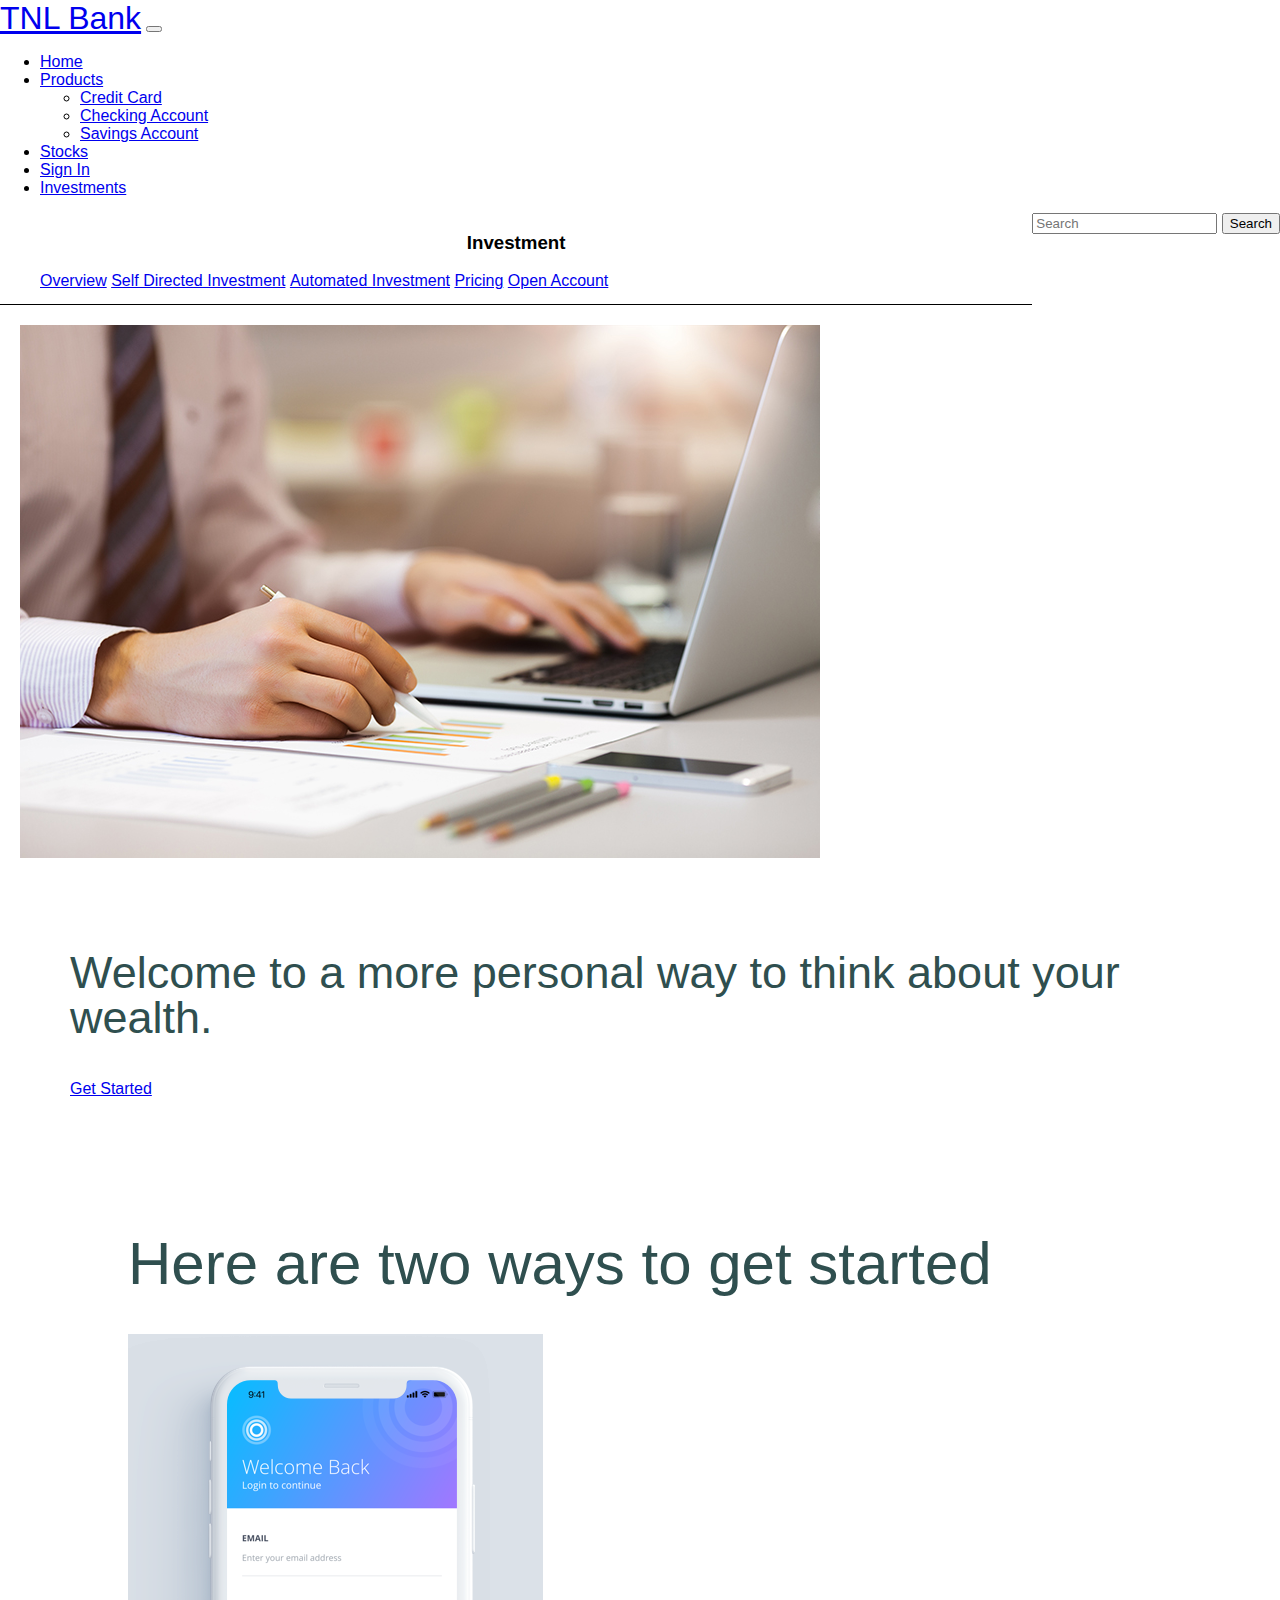
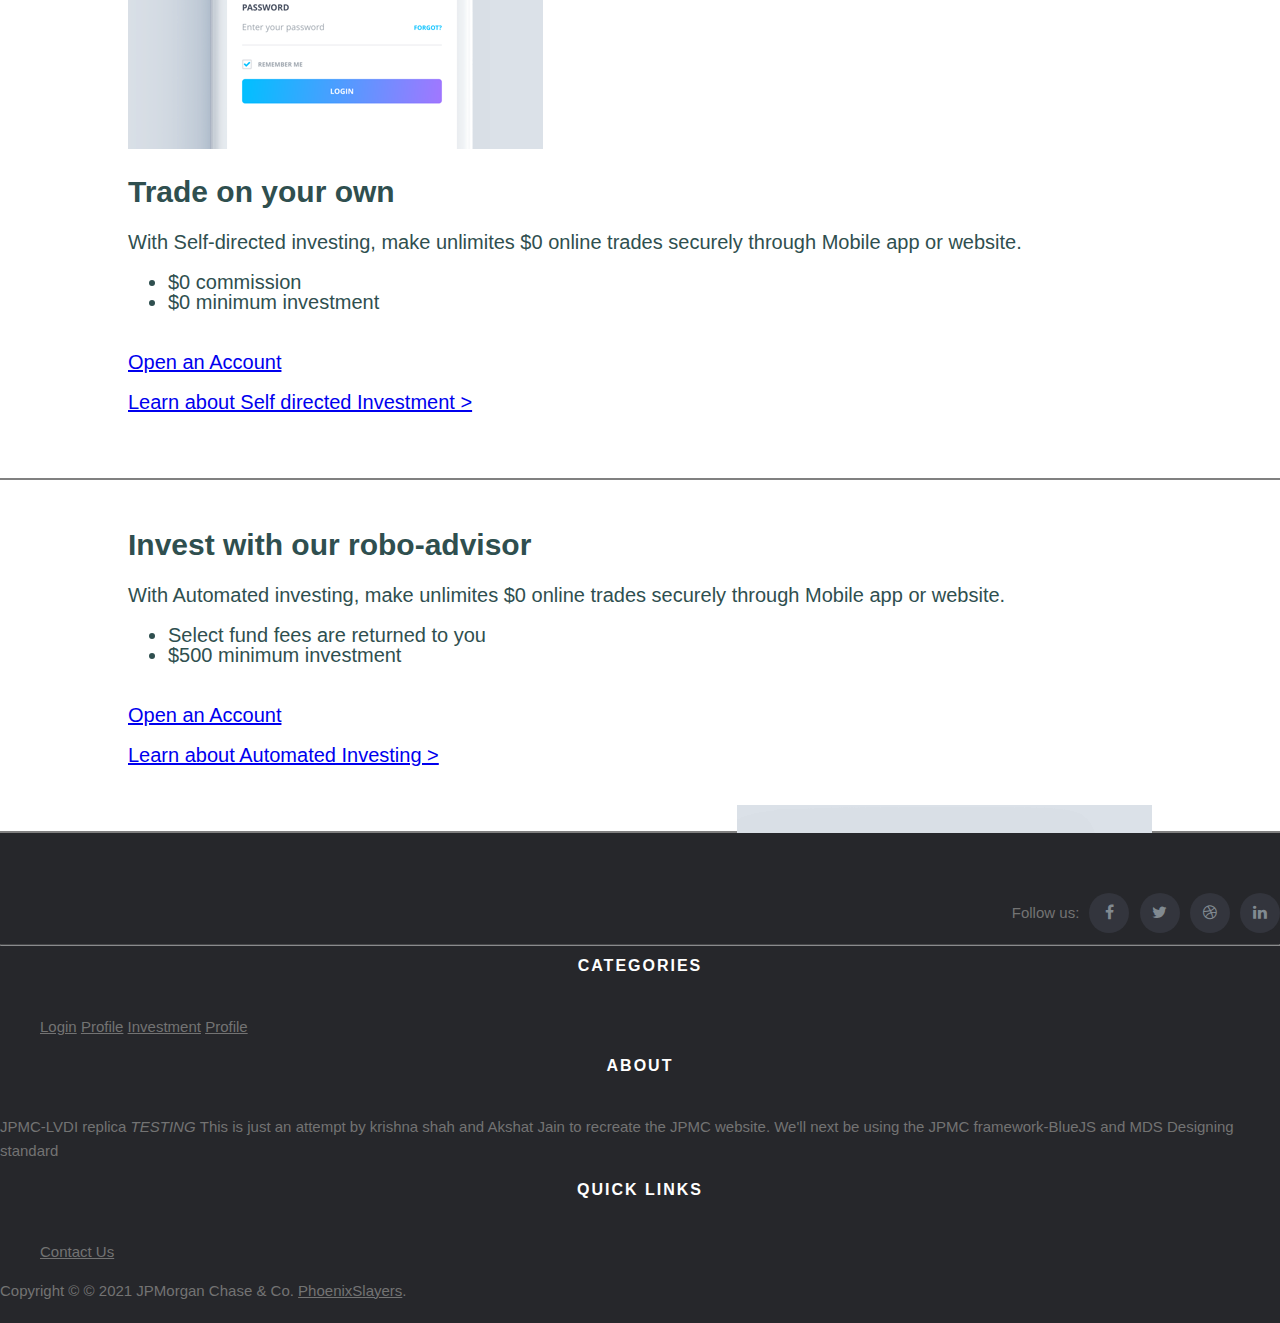
<file: index.html>
<!DOCTYPE html>
<html lang="en">
<head>
    <meta charset="UTF-8">
    <meta http-equiv="X-UA-Compatible" content="IE=edge">
    <meta name="viewport" content="width=device-width, initial-scale=1.0">
    <link href="/css/style.css" rel="stylesheet"> 
    <link rel="stylesheet" href="/css/all.min.css">
    <link rel="stylesheet" href="/css/header.css">
    <!-- <link href="/css/login.css" rel="stylesheet">  -->
    
    <script src="./js/index.js" type="module"></script>
    <script src="/js/stocks.js"></script>
    <script src="https://cdn.zingchart.com/zingchart.min.js"></script>
    <link href="https://cdn.jsdelivr.net/npm/bootstrap@5.0.0-beta2/dist/css/bootstrap.min.css" rel="stylesheet" integrity="sha384-BmbxuPwQa2lc/FVzBcNJ7UAyJxM6wuqIj61tLrc4wSX0szH/Ev+nYRRuWlolflfl" crossorigin="anonymous">
    <link rel="stylesheet" href="https://cdnjs.cloudflare.com/ajax/libs/font-awesome/4.7.0/css/font-awesome.min.css">
    <title>TnI website</title>  
</head>
<body>

<nav class="navbar sticky-top navbar-expand-lg navbar-light bg-light">
  <div class="container-fluid">
    <!--<a class="navbar-brand" href="#">
      <img src="/images/chase.png" alt="" width="50" height="25" class="d-inline-block align-top">
    </a>-->
    <a class="navbar-brand" style="font-size: xx-large;" href="#">TNL Bank</a>
    <button class="navbar-toggler" type="button" data-bs-toggle="collapse" data-bs-target="#navbarSupportedContent" aria-controls="navbarNav" aria-expanded="false" aria-label="Toggle navigation">
      <span class="navbar-toggler-icon"></span>
    </button>
    <div class="collapse navbar-collapse" id="navbarSupportedContent">
      Some NavBar Content     
    </div>
  </div>
</nav>
<nav class="navbar scrollmenu" style="border-bottom: 1px solid;">
  <div class="row col-12">
      <div class="col-3" style="text-align: center;">
          <h3>Investment</h3>
      </div>
      <div class="container-fluid col-9" >
        <ul class="menu">
            <li class="nav-item">
              <a class="nav-link active" aria-current="page"  href="#">Overview</a>
            </li>
            <li class="nav-item">
              <a class="nav-link"  href="#">Self Directed Investment</a>
            </li>
            <li class="nav-item">
              <a class="nav-link"  href="#">Automated Investment</a>
            </li>
            <li class="nav-item">
              <a class="nav-link"  href="#">Pricing</a>
            </li>
           
            <li class="nav-item">
              <a class="nav-link"  href="#">Open Account</a>
            </li>
          </ul>

      </div>
  </div>
  
</nav>

<div id="app"></div>


  <!-- Site footer -->
  <footer class="site-footer">
    <div class="container">
        <div class="col-md-7 col-sm-7 col-xs-12">
          <ul class="social-icons">
            <li>Follow us: </li>
            <li><a class="facebook" href="#"><i class="fa fa-facebook"></i></a></li>
            <li><a class="twitter" href="#"><i class="fa fa-twitter"></i></a></li>
            <li><a class="dribbble" href="#"><i class="fa fa-dribbble"></i></a></li>
            <li><a class="linkedin" href="#"><i class="fa fa-linkedin"></i></a></li>   
          </ul>
        </div>
      <hr>
    </div>
    <div class="container">
      <h6 class="center-text">Categories</h6>
      <div class="col-xs-12 col-md-12 col-sm-12 footer-links"> 

      <ul class="footer-links"  >
          <li>  <a href="/signin">Login</a> </li>
          <li>  <a href="/profile">Profile</a> </li>
          <li> <a href="/investments">Investment</a> </li>
          <li> <a href="/profile">Profile</a> </li>
          </ul>
      </div>
    </div>
    <div class="container">
        <div class="row-sm-12 row-md-6">
          <h6 class="center-text">About</h6>
          <p class="text-justify">JPMC-LVDI replica <i>TESTING  </i> This is just an attempt by krishna shah and Akshat Jain to recreate the JPMC website. We'll next be using the JPMC framework-BlueJS and MDS Designing standard</p>
        </div>

        <div class="row-xs-6 row-md-3">
          <h6 class="center-text">Quick Links</h6>
          <ul class="footer-links">
            <li><a href="/contact">Contact Us</a></li>
          </ul>
        </div>

      <div class="col-md-7 col-sm-7 col-xs-12">
        <p class="copyright-text">Copyright &copy; © 2021 JPMorgan Chase & Co. 
     <a href="#">PhoenixSlayers</a>.
        </p>
      </div>
    </div>
   
</footer>

<!-- <script src="/js/cart.js"></script> -->
<script src="https://cdn.jsdelivr.net/npm/bootstrap@5.0.0-beta2/dist/js/bootstrap.bundle.min.js" integrity="sha384-b5kHyXgcpbZJO/tY9Ul7kGkf1S0CWuKcCD38l8YkeH8z8QjE0GmW1gYU5S9FOnJ0" crossorigin="anonymous"></script>
<script src="/js/stocklogic.js"></script>
</body>
</html>
</file>
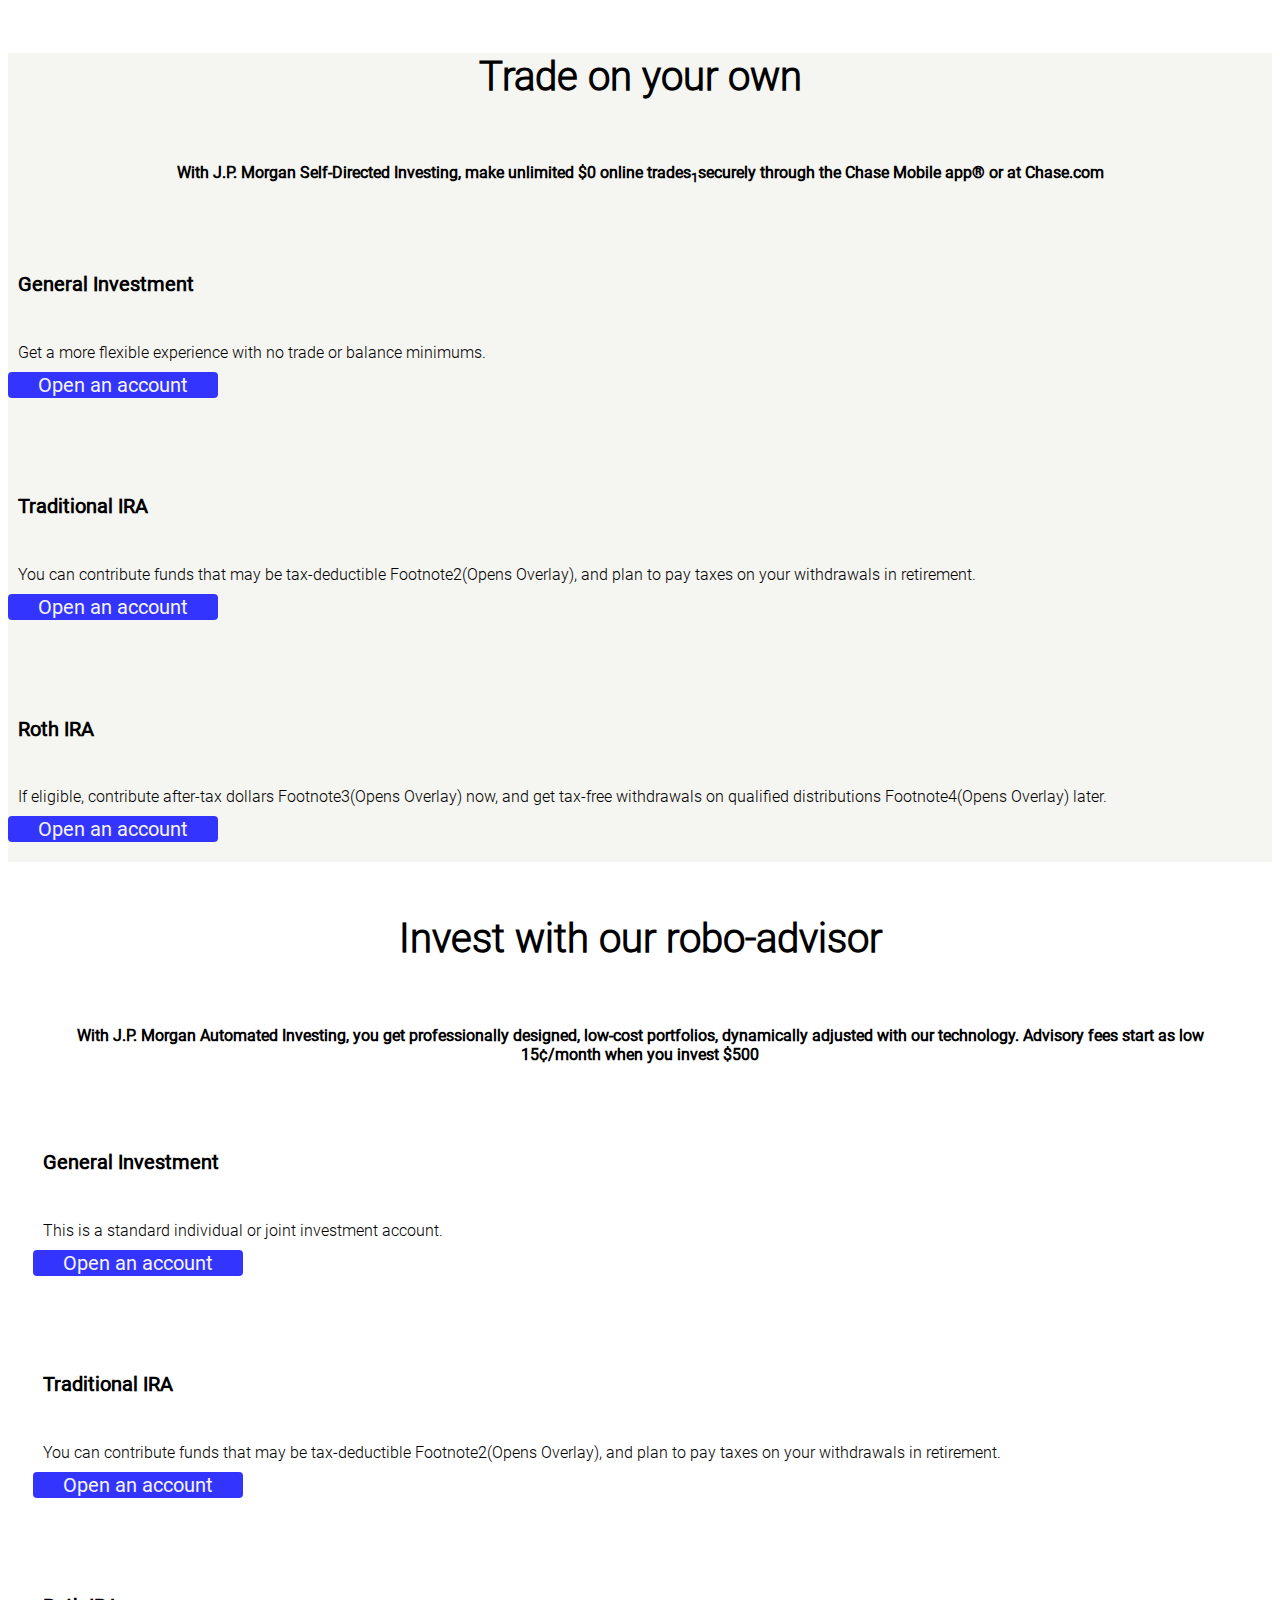
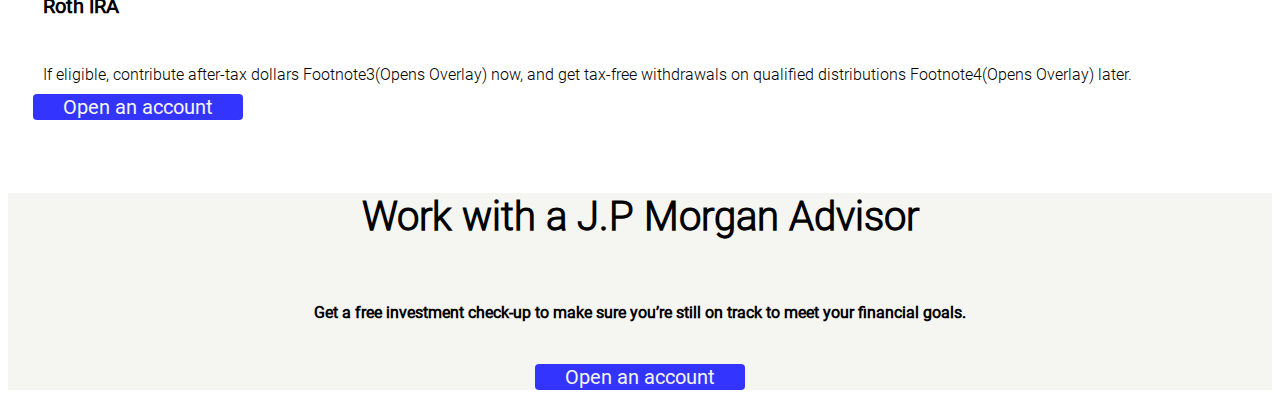
<file: investments.html>
<!DOCTYPE html>
<html lang="en">
<head>
    <meta charset="UTF-8">
    <meta http-equiv="X-UA-Compatible" content="IE=edge">
    <meta name="viewport" content="width=device-width, initial-scale=1.0">
    <!-- <link href="/css/login.css" rel="stylesheet">  -->
    <link href="https://cdn.jsdelivr.net/npm/bootstrap@5.0.0-beta2/dist/css/bootstrap.min.css" rel="stylesheet" integrity="sha384-BmbxuPwQa2lc/FVzBcNJ7UAyJxM6wuqIj61tLrc4wSX0szH/Ev+nYRRuWlolflfl" crossorigin="anonymous">
    <link rel="stylesheet" href="https://cdnjs.cloudflare.com/ajax/libs/font-awesome/4.7.0/css/font-awesome.min.css">
    <link rel="stylesheet" href="/css/investments.css">
    <title>TnI website</title>  
</head>
<body>
    <div class="investments-section1" >
        <h4 class="section-heading">
           Trade on your own 
        </h4>
        <h6 class="section-subheading">
            With J.P. Morgan Self-Directed Investing, make unlimited $0 online trades<span><sub>1</sub></span>securely through the Chase Mobile app® or at Chase.com
        </h6>
        <div class="row">
            <div class="col-md-4 col-s-12 parent-bucket">
                <div class="col">
                    <h6 class="bucket-heading"> General Investment</h6>
                    <p class="bucket-body">Get a more flexible experience with no trade or balance minimums.</p>
                    <div style="height:40px;"></div>
                    <hr class="section-bucket-separator">
                </div>
                <button class="buckets-button child-bucket-element">Open an account</button>
                <!-- <button class="buckets-button bucket-button-allignment">Open an account</button> -->
            </div>
            <div class="col-md-4 col-s-12 parent-bucket">
                <div class="col">
                    <h6 class="bucket-heading"> Traditional IRA</h6>
                    <p class="bucket-body">You can contribute funds that may be tax-deductible Footnote2(Opens Overlay), and plan to pay taxes on your withdrawals in retirement. </p>
                    <div style="height:40px;"></div>
                    <hr class="section-bucket-separator">
                </div>
                <button class="buckets-button child-bucket-element">Open an account</button>
            </div>
            <div class="col-md-4 col-s-12 parent-bucket">
                <div class="col">
                    <h6 class="bucket-heading"> Roth IRA</h6>
                    <p class="bucket-body">If eligible, contribute after-tax dollars Footnote3(Opens Overlay) now, and get tax-free withdrawals on qualified distributions Footnote4(Opens Overlay) later.</p>
                    <div style="height:40px;"></div>
                    <hr class="section-bucket-separator">
                </div>
                <button class="buckets-button child-bucket-element">Open an account</button>
            </div>
        </div> 
    </div>

    <div class="investments-section2" >
        <h4 class="section-heading">
            Invest with our robo-advisor 
        </h4>
        <h6 class="section-subheading">
            With J.P. Morgan Automated Investing, you get professionally designed, low-cost portfolios, dynamically adjusted with our technology. Advisory fees start as low 15¢/month when you invest $500
        </h6>
        <div class="row">
            <div class="col-md-4 col-s-12 parent-bucket">
                <div class="col">
                    <h6 class="bucket-heading"> General Investment</h6>
                    <p class="bucket-body">This is a standard individual or joint investment account.</p>
                    <div style="height:40px;"></div>
                    <hr class="section-bucket-separator">
                </div>
                <button class="buckets-button child-bucket-element">Open an account</button>
            </div>
            <div class="col-md-4 col-s-12 parent-bucket">
                <div class="col">
                    <h6 class="bucket-heading"> Traditional IRA</h6>
                    <p class="bucket-body">You can contribute funds that may be tax-deductible Footnote2(Opens Overlay), and plan to pay taxes on your withdrawals in retirement.</p>
                    <div style="height:40px;"></div>
                    <hr class="section-bucket-separator">
                </div>
                <button class="buckets-button child-bucket-element">Open an account</button>
            </div>
            <div class="col-md-4 col-s-12 parent-bucket">
                <div class="col">
                    <h6 class="bucket-heading"> Roth IRA</h6>
                    <p class="bucket-body">If eligible, contribute after-tax dollars Footnote3(Opens Overlay) now, and get tax-free withdrawals on qualified distributions Footnote4(Opens Overlay) later.</p>
                    <div style="height:40px;"></div>
                    <hr class="section-bucket-separator">
                </div>
                <button class="buckets-button child-bucket-element">Open an account</button>
            </div>
        </div> 
    </div>

    <div class="investments-section1 parent-bucket">
        <h4 class="section-heading">
        Work with a J.P Morgan Advisor 
        </h4>
        <h6 class="section-subheading">
            Get a free investment check-up to make sure you’re still on track to meet your financial goals.
        </h6>
        <div style="height: 20px;"></div>
        <button  class="buckets-button horizontal-center-button">Open an account</button>
    </div>

</body>
</html>
</file>
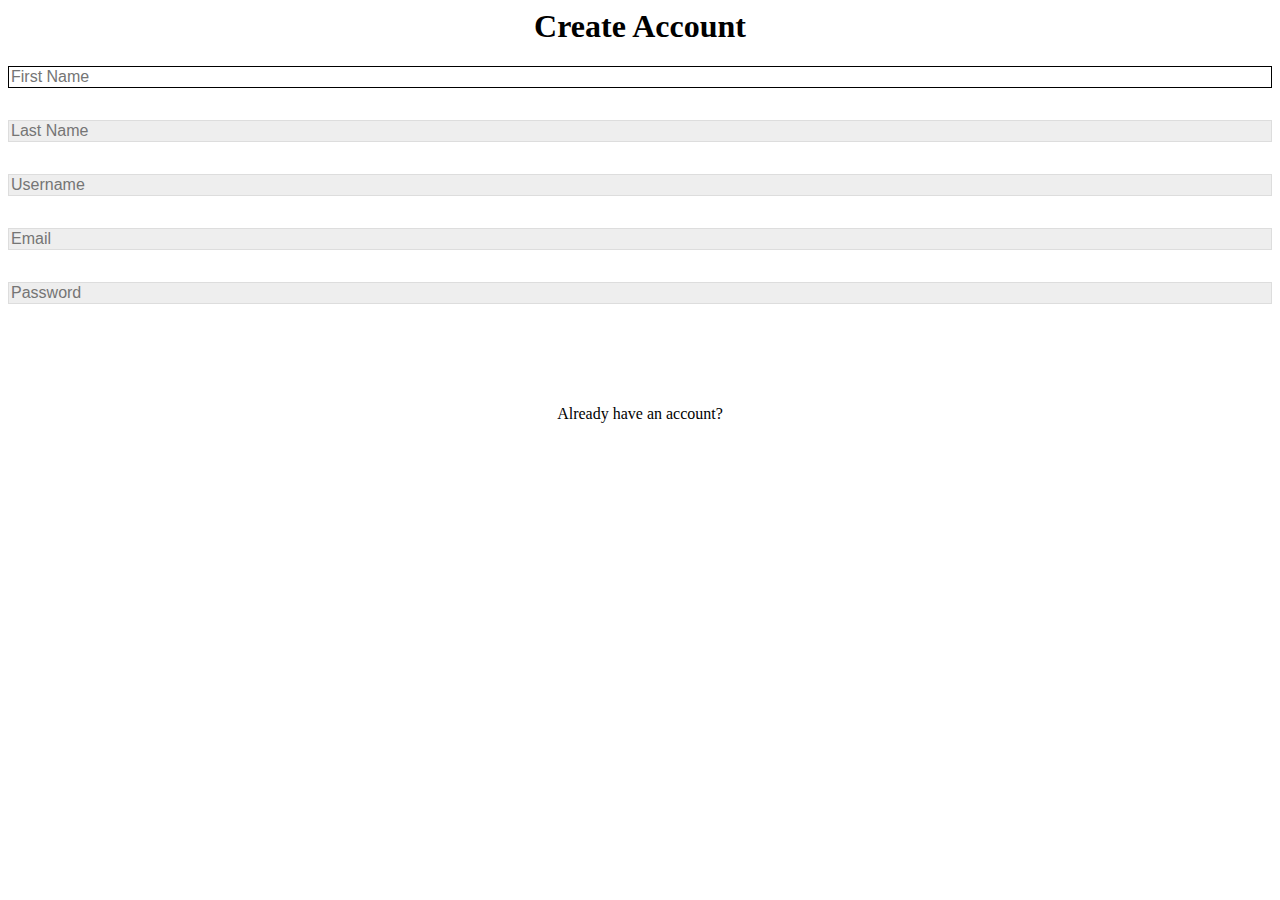
<file: signin.html>
<html>
  <head>
    <title>Sign Up and Sign in Page </title>
    <meta charset="UTF-8">
    <meta http-equiv="X-UA-Compatible" content="IE=edge">
    <meta name="viewport" content="width=device-width, initial-scale=1.0">
    <link href="/css/login.css" rel="stylesheet">
  </head>
<body>
  <div class="container">
    <form class="form form--hidden" id="login">
      <h1 class="form__title">Login</h1>
      <div class="form__message form__message--error "></div>
      <div class="form__input-group">
        <input id="signinUserName" type="text" class="form__input" autofocus placeholder="Username or email" required>
        <div class="form__input-error-message"></div>
      </div>
      <div class="form__input-group">
        <input id="signinPassword" type="password" class="form__input" autofocus placeholder="Password" required>
        <div class="form__input-error-message"></div>
      </div>
      <button class="form__button" type="submit">Continue</button>
      <p class="form__text">
        <a href="#" class="form__link">Forgot Password</a>
      </p>
      <p class="form__text">
        <a href="" id="linkCreateAccount" class="form__link">Don't have an account? Create Account</a>
      </p>   
     </form>

     <form class="form" id="createAccount">
      <h1 class="form__title">Create Account</h1>
      <div class="form__message form__message--error "></div>
      <div class="form__input-group">
        <input type="text" class="form__input" autofocus placeholder="First Name" required>
        <div class="form__input-error-message"></div>
      </div>
      <div class="form__input-group">
        <input type="text" class="form__input" autofocus placeholder="Last Name" required>
        <div class="form__input-error-message"></div>
      </div>
      <div class="form__input-group">
        <input type="text" class="form__input" autofocus placeholder="Username" required>
        <div class="form__input-error-message"></div>
      </div>
      <div class="form__input-group">
        <input id="emailid" type="text" class="form__input" autofocus placeholder="Email" required>
        <div class="form__input-error-message"></div>
      </div>
      <div class="form__input-group">
        <input id="signupPassword" type="password" class="form__input" autofocus placeholder="Password" required>
        <div class="form__input-error-message"></div>
      </div>
      <button class="form__button" type="submit">Continue</button>
      <p class="form__text">
        <a href="" id="linkLogin" class="form__link">Already have an account?</a>
      </p>   
     </form>
  </div>
  <script src="./js/login.js"></script>
</body>

</html>
</file>
<file: css/style.css>
@import "footer.css";

@font-face {
  font-family: "roboto";
  src: url("../fonts/Roboto-Black.ttf");
}

@font-face {
  font-family: "robotoItalic";
  src: url("../fonts/Roboto-BlackItalic.ttf");
}

/* Top Nav Bar */
.topnav {
  overflow: hidden;
  background-color: #333;
}

.topnav a {
  float: left;
  color: #f2f2f2;
  text-align: center;
  padding: 14px 16px;
  text-decoration: none;
  font-size: 17px;
}

.topnav a:hover {
  background-color: #ddd;
  color: black;
}

.topnav a.active {
  background-color: yellow;
  color: black;
}

body {
  margin: 0;
  font-family: Arial, Helvetica, sans-serif;
}

.card {
  /* Add shadows to create the "card" effect */
  box-shadow: 0 4px 8px 0 rgba(0, 0, 0, 0.2);
  transition: 0.3s;
  border-radius: 5px;
  width: 300px;
  height: 400px;
  padding: 5px 5px 5px 5px;
}

/* On mouse-over, add a deeper shadow */
.card:hover {
  box-shadow: 0 8px 16px 0 rgba(0, 0, 0, 0.2);
}

a.custom-card,
a.custom-card:hover {
  color: inherit;
}
/* Add some padding inside the card container */

.grid-container {
  display: grid;
  grid-column-gap: 50px;
  grid-row-gap: 70px;
  padding-left: 20px;
  align-self: center;
  align-items: center;
  grid-template-columns: auto auto auto auto;
}

.avatar {
  width: 150px;
  height: 150px;
  border-radius: 50%;
  border: thick;
  float: left;
  border-color: green;
  margin-top: 5%;
  position: absolute;
  left: 0;
}

.parent {
  position: relative;
  align-content: center;
  /* align-items: center; */
}

.center-text {
  text-align: center;
}

@media only screen and (min-width: 500px) {
  .card-layout-1 {
    width: max-content;
  }
}

@media (max-width: 991px) {
  .col-margin {
    margin-bottom: 15px;
  }
}
/* Font Awesome icons */
/* .fa {
  padding: 20px;
  font-size: 30px;
  width: 50px;
  text-align: center;
  text-decoration: none;
  margin: 5px 2px;
}
.fa:hover {
  opacity: 0.7;
}
.fa-linkedin {
  background: #007bb5;
  color: white;
}
.fa-github {
  background: white;
  color: black;
} */
</file>
<file: css/header.css>
* {
    box-sizing: border-box;
    
  }
ul.menu {
    margin: 0 auto;
    
}
ul.menu li {
    display: inline-block;
    height: 2em;
}
ul.menu a {
    display: block;
    
}
ul.menu a:hover {
   
    cursor: pointer;
}
.getstarted{
    padding: 20px;
    /*background-color: #e7e7e7;*/
}
.scrollmenu {
  overflow: auto;
  white-space: nowrap;
}
.scrollmenu a {
  display: inline-block;
 }
 .getstartedcontent{
    padding: 50px 50px;
 }
 h2.getstartedtitle
 {
 display: flex;
 justify-content: center;
 align-items: center;
 font-size: 45px;
 padding: auto;
 margin-bottom: 40px;
 text-align: left;
 color: darkslategray;
 font-weight: 300;
 
 display: inline-block;
 line-height: 1; 
}
h1.getstartedtitle
 {
 display: flex;
 justify-content: center;
 align-items: center;
 color: darkslategray;
 font-size: 60px;
 padding: auto;
 margin-bottom: 40px;
 text-align: center;
 font-weight: 350;
 display: inline-block;
 line-height: 1; 
}
.twoway{
   
    padding: 2% 10% 2% 10%; 
    border-bottom: 2px solid grey;  
}
.twowaycontent{
 display: flex;
 color: darkslategray;
 align-items: center;
 font-size: 20px;
 padding-right: 70px;
 margin-bottom: 40px;
 text-align: left;
 font-weight: 100;
 display: inline-block;
 line-height: 1; 

}
</file>
<file: css/login.css>
.login-container-body {
  --color-primary: #009579;
  --color-primary-dark: #007f67;
  --color-secondary: #252c6a;
  --color-error: #cc3333;
  --color-success: #4bb544;
  --border-radius: 4px;

  margin: 0;
  height: 100vh;
  display: flex;
  align-items: center;
  justify-content: center;
  font-size: 18px;
  background-image: url("/images/jpmc_signin.jpg");
  background-position: center;
}

.login-container {
  width: 400px;
  max-width: 400px;
  margin: 1rem;
  padding: 2rem;
  box-shadow: 0 0 40px rgba(0, 0, 0, 0.2);
  border-radius: var(--border-radius);
  background: white;
}

.login-container,
.form__input,
.form__button {
  font: 500 1rem "Quicksand", sans-serif;
}

.form--hidden {
  display: none;
}

.form > *:first-child {
  margin-top: 0;
}

.form > *:last-child {
  margin-bottom: 0;
}

.form__title {
  text-align: center;
}

.form__message {
  text-align: center;
  margin-bottom: 1rem;
}

.form__message--success {
  color: var(--color-success);
}

.form__message--error {
  color: var(--color-error);
}

.form__input-group {
  margin-bottom: 2rem;
}

.form__input {
  display: block;
  width: 100%;
  padding: 0.75 rem;
  box-sizing: border-box;
  border-radius: var(--border-radius);
  border: 1px solid #dddddd;
  outline: none;
  background: #eeeeee;
  transition: background 0.2s, border-color 0.2s;
}

.form__input:focus {
  border-color: var(--color-primary);
  background: white;
}

.form__input--error {
  color: var(--color-error);
  border-color: var(--color-error);
}

.form__input-error-message {
  margin-top: 0.5rem;
  font-size: 0.85rem;
  color: var(--color-error);
}

.form__button {
  width: 100%;
  padding: 1rem 2rem;
  font-weight: bold;
  font-size: 1.1rem;
  color: white;
  border: none;
  border-radius: var(--border-radius);
  outline: none;
  cursor: pointer;
  background: var(--color-primary);
}

.form__button:hover {
  background: var(--color-primary-dark);
}

.form__button:active {
  transform: scale(0.98);
}

.form__text {
  text-align: center;
}

.form__link {
  color: var(--color-secondary);
  text-decoration: none;
  cursor: pointer;
}

.form__link:hover {
  text-decoration: underline;
}
</file>
<file: css/investments.css>
@font-face {
  font-family: "roboto-light";
  src: url("../fonts/Roboto-Light.ttf");
}

@font-face {
  font-family: "roboto-regular";
  src: url("../fonts/Roboto-Regular.ttf");
}

@font-face {
  font-family: "robotoItalic";
  src: url("../fonts/Roboto-BlackItalic.ttf");
}

.investments-section1 {
  background: #f5f5f1;
  border: 25px;
}

.investments-section2 {
  background: white;
  margin: 25px;
}

.parent-bucket {
  position: relative;
}

.child-bucket-element {
  position: absolute;
  bottom: 20px;
}

.section-heading {
  font-family: roboto-light;
  text-align: center;
  font-size: 40px;
}

.section-subheading {
  font-family: roboto-regular;
  text-align: center;
  font-size: 16px;
  padding: 10px 10px 10px 10px;
}

.bucket-heading {
  padding-top: 30px;
  padding-left: 10px;
  padding-right: 10px;
  font-family: roboto-regular;
  text-align: left;
  font-size: 20px;
}

.bucket-body {
  font-family: roboto-light;
  font-size: 16px;
  padding-left: 10px;
  padding-right: 10px;
}

.buckets-button {
  padding-left: 30px;
  padding-right: 30px;
  font-family: roboto-regular;
  background-color: #3434ff;
  border-radius: 4px;
  color: #f5f5f1;
  border: none;
  font-size: 20px;
}

.buckets-button:hover {
  opacity: 0.7;
}

.buckets-button-allignment {
  margin: 0;
  position: absolute;
  bottom: 20px;
  /* -ms-transform: translateY(-10%);
  transform: translateY(-10%); */
}

.horizontal-center-button {
  position: absolute;
  bottom: 0px;
  left: 50%;
  -ms-transform: translateX(-50%);
  transform: translateX(-50%);
}

.section-bucket-separator {
  display: none;
}

@media (max-width: 768px) {
  .section-bucket-separator {
    display: block;
  }
}
</file>
